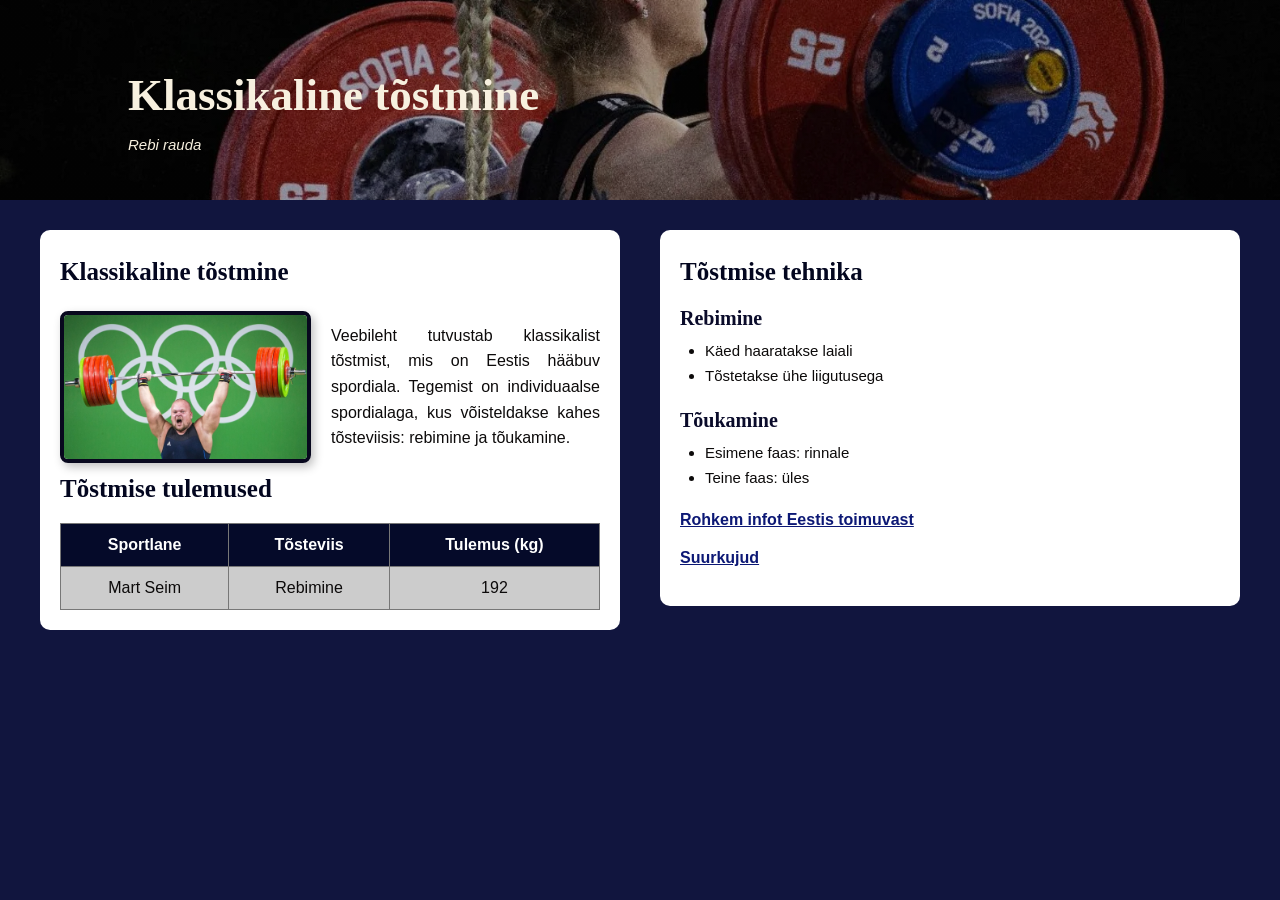
<file: index.html>
<!DOCTYPE html>
<html lang="et">

<head>
    <meta charset="UTF-8">
    <meta name="viewport" content="width=device-width, initial-scale=1.0">
    <title>Pealeht</title>
    <link rel="stylesheet" href="style.css">
</head>

<body>

    
    <section class="hero">
        <div class="hero-text">
            <h1>Klassikaline tõstmine</h1>
            <p>Rebi rauda</p>
        </div>
    </section>

    
    <main class="content">

        <!-- vasak -->
        <section class="column">

            <h2>Klassikaline tõstmine</h2>

            <div class="intro">

                <img class="sport-image" src="mart.jpg"
                    alt="Mart Seim tõstmas">

                <p>
                    Veebileht tutvustab klassikalist tõstmist, mis on Eestis
                    hääbuv spordiala. Tegemist on individuaalse spordialaga,
                    kus võisteldakse kahes tõsteviisis: rebimine ja tõukamine.
                </p>

            </div>

            <h2>Tõstmise tulemused</h2>

            <table>
                <tr>
                    <th>Sportlane</th>
                    <th>Tõsteviis</th>
                    <th>Tulemus (kg)</th>
                </tr>

                <tr>
                    <td>Mart Seim</td>
                    <td>Rebimine</td>
                    <td>192</td>
                </tr>
            </table>

        </section>

        <!-- parem -->
        <section class="column">


            <h2>Tõstmise tehnika</h2>

            <div class="tehnika">

                <div class="tehnika">
                    <h3>Rebimine</h3>

                    <ul>
                        <li>Käed haaratakse laiali</li>
                        <li>Tõstetakse ühe liigutusega</li>
                    </ul>
                </div>

                <div class="tehnika">
                    <h3>Tõukamine</h3>

                    <ul>
                        <li>Esimene faas: rinnale</li>
                        <li>Teine faas: üles</li>
                    </ul>
                </div>

            </div>

            <a href="https://tosteliit.ee" target="_blank">
                Rohkem infot Eestis toimuvast
            </a>

            <p>
                <a href="index2.html">Suurkujud</a>
            </p>

        </section>

    </main>

</body>
</html>
</file>
<file: style.css>
/* Whole page */
body {
    margin: 0;
    background-color: #11153e;
    font-family: Arial, sans-serif;
    color: #0c0a0a;
}

.hero {
    height: 200px;
    position: relative;
    display: flex;
    align-items: center;
    padding: 0 10%;
    overflow: hidden;

    background-image:
        linear-gradient(rgba(0, 0, 0, 0.3), rgba(0, 0, 0, 0.3)),
        url("eliise.jpg");

    background-size: cover;
    background-position: center 80%;
    background-repeat: no-repeat;
}

.hero-text {
    position: relative;
    z-index: 1;
    color: #F7F0DF;
    max-width: 500px;
}

.hero-text h1 {
    font-family: Georgia, serif;
    font-size: 45px;
    margin-bottom: 10px;
}

.hero-text p {
    font-size: 15px;
    font-style: italic;
}


.content {
    display: grid;
    grid-template-columns: 1fr 1fr;
    gap: 40px;
    max-width: 1200px;
    margin: 30px auto;
    padding: 0 30px;
}


.column {
    background-color: #FFFFFF;
    padding: 20px;
    border-radius: 10px;
     height: fit-content;
}


.column h2 {
    font-family: Georgia, serif;
    color: #03061f;
    font-size: 25px;
    margin-top: 8px;
}


.column p {
    font-family: Arial, sans-serif;
    font-size: 16px;
    line-height: 1.6;
    text-align: justify;
}

.intro {
    display: flex;
    align-items: center;
    gap: 20px;
}


.sport-image {
    width: 45%;
    max-height: 160px;
    object-fit: cover;
    border: 4px solid #08081e;
    border-radius: 8px;
    box-shadow: 3px 4px 10px rgba(0, 0, 0, 0.25);
    flex-shrink: 0;
}


.intro p {
    flex: 1;
}


a {
    color: #0c1875;
    font-weight: bold;
}


table {
    width: 100%;
    border-collapse: collapse;
    margin-top: 20px;
}

th, td {
    border: 1px solid #777;
    padding: 12px;
    text-align: center;
}

th {
    background-color: #050a29;
    color: white;
    font-weight: bold;
}

td {
    background-color: #cccccc;
}

/* Weightlifting techniques */
.tehnika {
    margin-top: 20px;
}

.tehnika {
    margin-bottom: 20px;
}

.tehnika h3 {
    font-family: Georgia, serif;
    font-size: 20px;
    color: #0a0b2a;
    margin-bottom: 8px;
}

.tehnika ul {
    margin-top: 0;
    padding-left: 25px;
}

.tehnika li {
    font-size: 15px;
    line-height: 1.7;
}


@media (max-width: 700px) {

    .content {
        grid-template-columns: 1fr;
    }

    .intro {
        flex-direction: column;
        align-items: flex-start;
    }

    .sport-image {
        width: 100%;
        box-sizing: border-box;
    }

    .hero-text h1 {
        font-size: 42px;
    }
}
</file>
